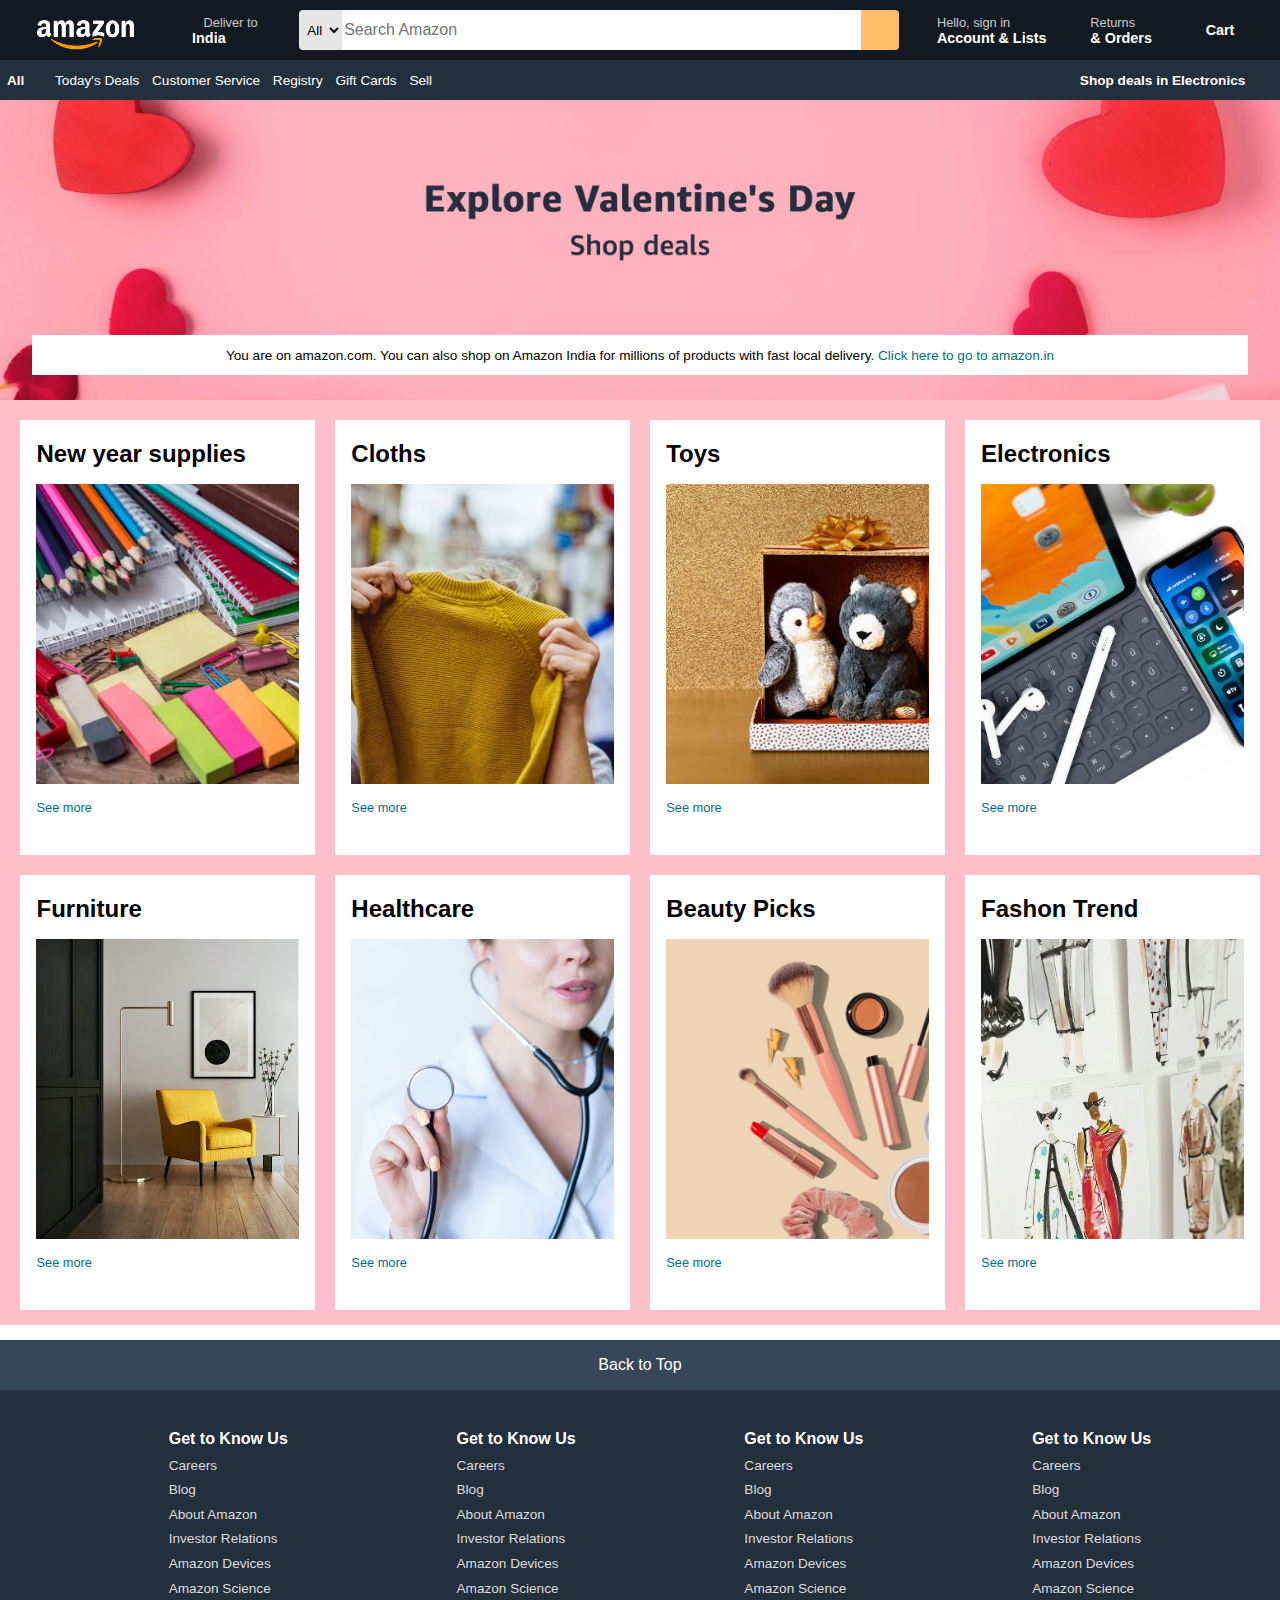
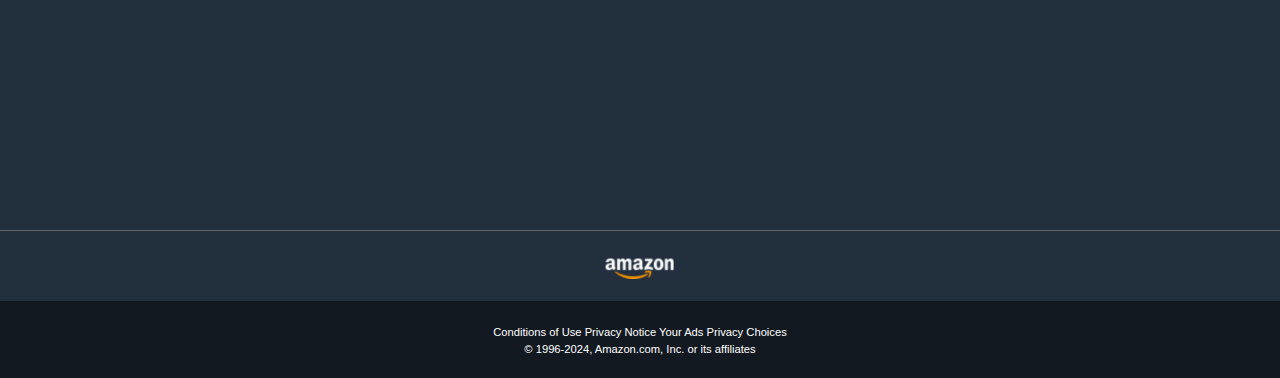
<file: index.html>
<!DOCTYPE html>
<html lang="en">
  <head>
    <meta charset="UTF-8">
    <meta name="viewport" content="width=device-width, initial-scale=1.0">
    <link rel="stylesheet" href="https://cdnjs.cloudflare.com/ajax/libs/font-awesome/6.5.1/css/all.min.css" integrity="sha512-DTOQO9RWCH3ppGqcWaEA1BIZOC6xxalwEsw9c2QQeAIftl+Vegovlnee1c9QX4TctnWMn13TZye+giMm8e2LwA==" crossorigin="anonymous" referrerpolicy="no-referrer" />
    <link rel="stylesheet" href="style.css">
    <link rel="stylesheet" href="responsive.css" >
    <title>Amazon Clone</title>
  </head>
  <body>
    <header>
      <div class="navbar">
        <div class="nav-logo border">
          <div class="logo"></div>
        </div>
        
        <div class="nav-address border">
          <div>
            <p class="add_first nav-upper">Deliver to</p>
            <div class="add_icon nav-lower">
              <i class="fa-solid fa-location-dot"></i>
              <p class="add_second">India</p>
            </div>
          </div>
        </div>
        
        <div class="nav-search">
          <select class="search-select">
            <option>All</option>
          </select>
          <input class="search-input" placeholder="Search Amazon">
          <div class="search-icon">
            <i class="fa-solid fa-magnifying-glass"></i>
          </div>
        </div>
        
        <div class="nav-signin border">
          <div>
            <p class="nav-upper"><span>Hello, sign in</span></p>
            <p class="nav-lower"><span>Account & Lists</span></p>
          </div>
        </div>
        
        <div class="nav-return border">
          <div>
            <p class="nav-upper"><span>Returns</span></p>
            <p class="nav-lower"><span>& Orders</span></p>
          </div>
        </div>
        
        <div class="nav-cart border">
          <div>
            <i class="fa-solid fa-cart-shopping"></i>
            <p class="nav-lower">Cart</p>
          </div>
        </div>
      </div>

      <div class="navbar2">
        <div class="part1">
          <div class="nav-logo border">
            <div class="logo"></div>
          </div>
          <div class="nav-empty">
          </div>
          <div class="nav-signin border">
            <div>
              <p class="nav-upper"><span>Hello, sign in</span></p>
              <p class="nav-lower"><span>Account & Lists</span></p>
            </div>
          </div>
          <div class="nav-cart border">
            <div>
              <i class="fa-solid fa-cart-shopping"></i>
              <p class="nav-lower">Cart</p>
            </div>
          </div>
        </div>

        <div class="part2">
          <div class="nav-search">
            <select class="search-select">
              <option>All</option>
            </select>
            <input class="search-input" placeholder="Search Amazon">
            <div class="search-icon">
              <i class="fa-solid fa-magnifying-glass"></i>
            </div>
          </div>
        </div>
        <div class="part3">
          <div class="nav-address border">
            <div>
              <p class="add_first nav-upper">Deliver to</p>
              <div class="add_icon nav-lower">
                <i class="fa-solid fa-location-dot"></i>
                <p class="add_second">India</p>
              </div>
            </div>
          </div>
        </div>
      </div>

      <div class="panel-outter">
        <div class="panel-inner">
          <div class="panel">
            <div class="panel-all">
              <i class="fa-solid fa-bars"></i>
              All
            </div>
    
            <div class="panel-ops">
              <a>Today's Deals</a>
              <a>Customer Service</a>
              <a>Registry</a>
              <a>Gift Cards</a>
              <a>Sell</a>
            </div>
    
            <div class="panel-deals">
              <p>Shop deals in Electronics</p>
            </div>
          </div>
        </div>
      </div>
    </header>

    <div class="hero-section">
      <div class="hero-msg">
        <p>You are on amazon.com. You can also shop on Amazon India for millions of products with fast local delivery. <a target="_blank" href="https://www.amazon.in">Click here to go to amazon.in</a></p>
      </div>
    </div>

    <div class="shop-section">
      <div class="box">
        <div class="box-content">
          <h2>New year supplies</h2>
          <div class="box-img" style="background-image: url('box1_image.jpg');"></div>
          <p>See more</p>
        </div>
      </div>

      <div class="box">
        <div class="box-content">
          <h2>Cloths</h2>
          <div class="box-img" style="background-image: url('box2_image.jpg');"></div>
          <p>See more</p>
        </div>
      </div>

      <div class="box">
        <div class="box-content">
          <h2>Toys</h2>
          <div class="box-img" style="background-image: url('box3_image.jpg');"></div>
          <p>See more</p>
        </div>
      </div>
    
      <div class="box">
        <div class="box-content">
          <h2>Electronics</h2>
          <div class="box-img" style="background-image: url('box4_image.jpg');"></div>
          <p>See more</p>
        </div>
      </div>
      
      <div class="box">
        <div class="box-content">
          <h2>Furniture</h2>
          <div class="box-img" style="background-image: url('box5_image.jpg');"></div>
          <p>See more</p>
        </div>
      </div>

      <div class="box">
        <div class="box-content">
          <h2>Healthcare</h2>
          <div class="box-img" style="background-image: url('box6_image.jpg');"></div>
          <p>See more</p>
        </div>
      </div>

      <div class="box">
        <div class="box-content">
          <h2>Beauty Picks</h2>
          <div class="box-img" style="background-image: url('box7_image.jpg');"></div>
          <p>See more</p>
        </div>
      </div>

      <div class="box">
        <div class="box-content">
          <h2>Fashon Trend</h2>
          <div class="box-img" style="background-image: url('box8_image.jpg');"></div>
          <p>See more</p>
        </div>
      </div>
    </div>

    <footer>
      <div class="foot-panel1">
        Back to Top
      </div>

      <div class="foot-panel2">
        <ul>
          <p>Get to Know Us</p>
          <a>Careers</a>
          <a>Blog</a>
          <a>About Amazon</a>
          <a>Investor Relations</a>
          <a>Amazon Devices</a>
          <a>Amazon Science</a>
        </ul>
        <ul>
          <p>Get to Know Us</p>
          <a>Careers</a>
          <a>Blog</a>
          <a>About Amazon</a>
          <a>Investor Relations</a>
          <a>Amazon Devices</a>
          <a>Amazon Science</a>
        </ul>
        <ul>
          <p>Get to Know Us</p>
          <a>Careers</a>
          <a>Blog</a>
          <a>About Amazon</a>
          <a>Investor Relations</a>
          <a>Amazon Devices</a>
          <a>Amazon Science</a>
        </ul>
        <ul>
          <p>Get to Know Us</p>
          <a>Careers</a>
          <a>Blog</a>
          <a>About Amazon</a>
          <a>Investor Relations</a>
          <a>Amazon Devices</a>
          <a>Amazon Science</a>
        </ul>
      </div>

      <div class="foot-panel3">
        <div class="panel3-logo"></div>
      </div>

      <div class="foot-panel4">
        <div class="pages">
          <a>Conditions of Use</a>
          <a>Privacy Notice</a>
          <a>Your Ads Privacy Choices</a>
        </div>
        <div class="copyright">
          © 1996-2024, Amazon.com, Inc. or its affiliates
        </div>
      </div>

    </footer>
  </body>
</html>
</file>
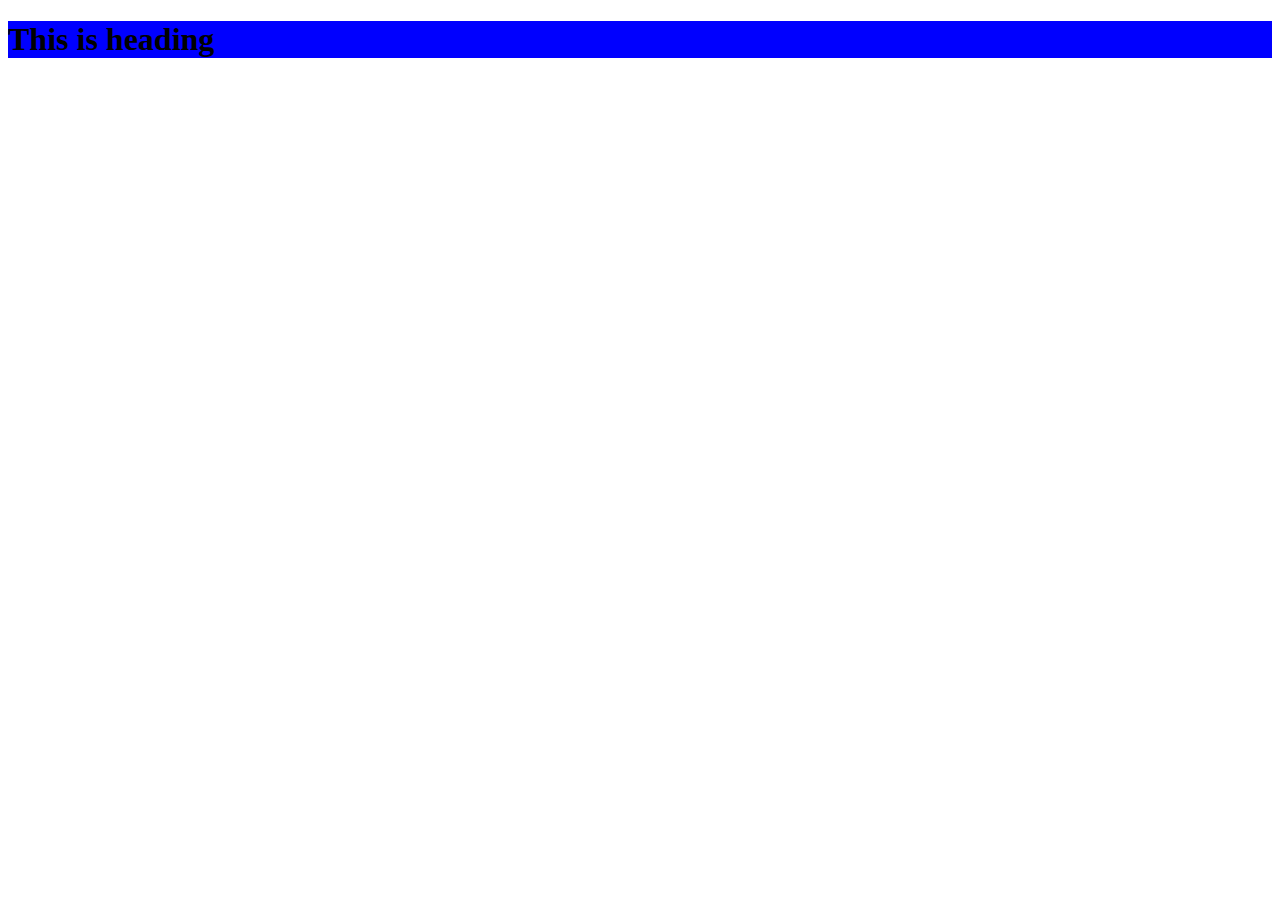
<file: practice_set/practice_set_1/question1.html>
<!DOCTYPE html>
<html lang="en">
  <head>
    <meta charset="UTF-8">
    <meta name="viewport" content="width=device-width, initial-scale=1.0">
    <link rel="stylesheet" href="/practice_set/practice_set_1/style.css">
    <title>Question1</title>
  </head>
  <body>
    <div id="div01">
      <h1>This is heading</h1>
    </div>
  </body>
</html>
</file>
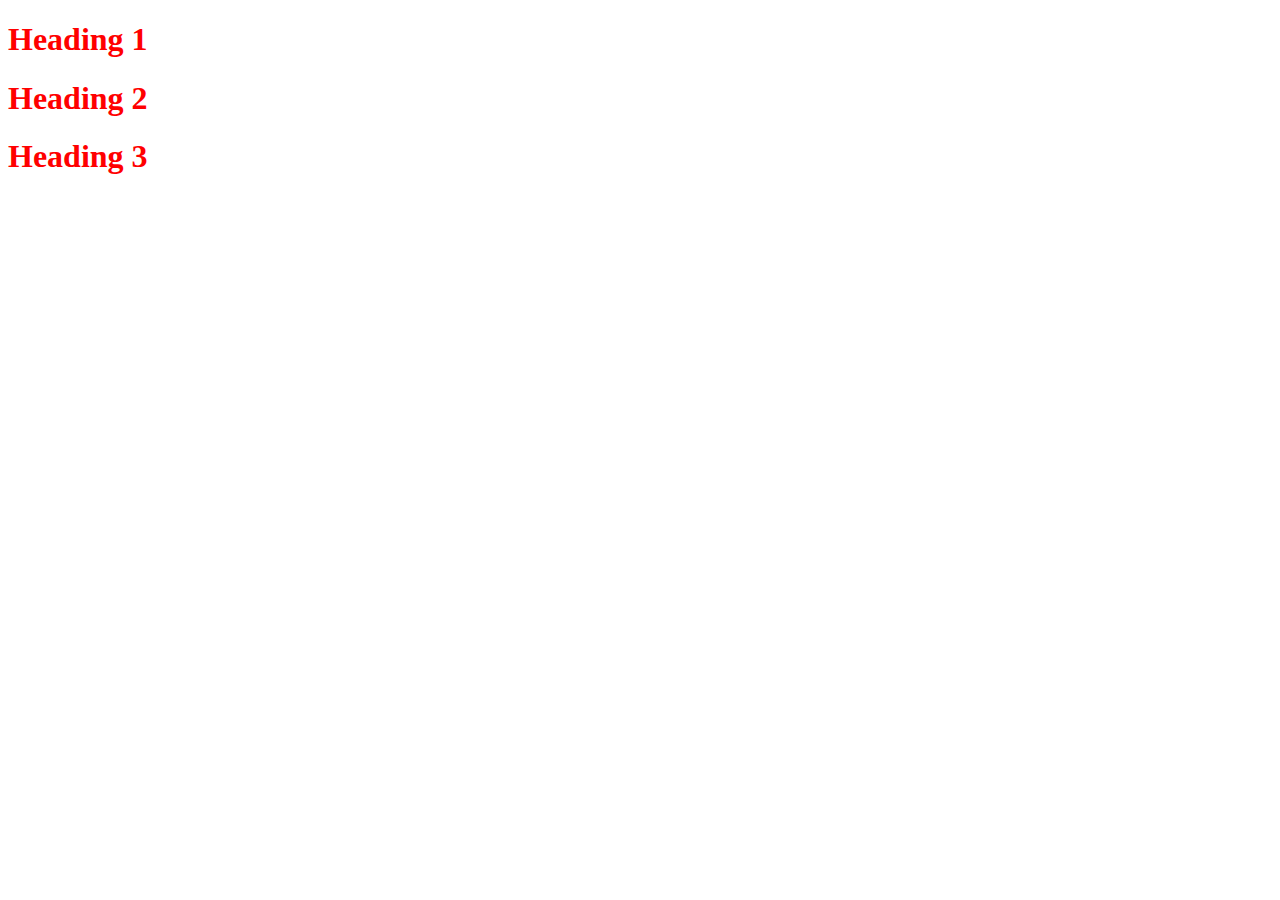
<file: practice_set/practice_set_1/question2.html>
<!DOCTYPE html>
<html lang="en">
  <head>
    <meta charset="UTF-8">
    <meta name="viewport" content="width=device-width, initial-scale=1.0">
    <link rel="stylesheet" href="/practice_set/practice_set_1/style2.css">
    <title>Question1</title>
  </head>
  <body>
    <h1 class="heading">Heading 1</h1>
    <h1 class="heading">Heading 2</h1>
    <h1 class="heading">Heading 3</h1>
  </body>
</html>
</file>
<file: style.css>
* {
  margin: 0;
  font-family: Arial;
  border: border-box;
}

.navbar {
  height: 60px;
  background-color: #131921;
  color:white;
  display: flex;
  align-items: center;
  justify-content: space-evenly;
}

.border {
  border: 1.5px solid transparent;
  border-radius: 4px;
}

.border:hover {
  border: 1.5px solid white;
}

.nav-upper{
  font-size: 0.8rem;
  color: #cccccc;
}

.nav-lower{
  font-size: 0.9rem;
  font-weight: 700;
}


/** box1 **/

.nav-logo{
  height: 50px;
  width: 116px;
}

.logo{
  height: 50px;
  width: 100%;
  background-image: url("amazon_logo_ss.png");
  background-size: cover;
  border-radius: 4px;
}


/** box2 **/

.nav-address {
  width:89px;
  height:50px;
  display: flex;
  align-items: center;
  justify-content: center;
}

.add_icon {
  display: flex;
}

.add_first {
  margin-left:16.5px;
}

.add_second {
  margin-left: 5px;
}


/** box3 **/
.nav-search {
  border:2px solid transparent;
  display: flex;
  height: 40px;
  width: 600px;
  border-radius: 4px;
}

.nav-search:hover{
  border:2px solid orange;
}

.search-select {
  width:50px;
  background-color: #e6e6e6;
  border: none;
  border-top-left-radius: 4px;
  border-bottom-left-radius: 4px;
  text-align: center;
}

.search-input {
  width:100%;
  font-size: 1rem;
  border: none;
}

.search-icon {
  width: 45px;
  font-size: 1.5rem;
  display:flex;
  justify-content: center;
  align-items:center;
  background-color: #FEBD69;
  color:#131921;
  border-bottom-right-radius: 4px;
  border-top-right-radius: 4px;

}

.nav-search input:focus, select:focus {
  outline: none;
}

/** box4 **/

.nav-signin {
  width: 120px;
  height: 50px;
  display: flex;
  align-items: center;
  justify-content: center;
}

/** box5 **/

.nav-return {
  width: 76px;
  height: 50px;
  display: flex;
  align-items: center;
  justify-content: center;
}

/** box6 **/
.nav-cart i {
  font-size: 1rem;
}

.nav-cart {
  display: flex;
  justify-content: center;
  align-items: center;
  width:59px;
  height: 50px;
}


/** panel **/

.panel {
  display: flex;
  align-items: center;
  height: 40px;
  background-color: #222f3d;
  color: white;
  font-size: 1rem;

}

.panel-all {
  margin-left: 7px;
  width: 60px;
  font-size: .85rem;
  font-weight: 700;
}

.panel-all i{
  font-size: 1rem;
}

.panel-ops {
  width: 100%;
  font-size: .85rem;
}

.panel-ops a {
  margin-right: 9px;
}

.panel-deals {
  width: 250px;
  font-size: .85rem;
  font-weight: 700;
}


/** hero section **/

.hero-section {
  height:300px;
  background-image: url("hero_image.jpg");
  background-size: cover;
  display: flex;
  justify-content: center;
  align-items: flex-end;
}

.hero-msg {
  display: flex;
  justify-content: center;
  align-items: center;
  font-size: .85rem;
  width: 95%;
  height: 40px;
  background-color: white;
  position: relative;
  bottom: 25px;
}

.hero-msg a{
  color: #007185;
  text-decoration: none;
}

.hero-msg a:hover{
  text-decoration:underline;
}



/** shop section **/

.shop-section {
  /* height: 600px; */
  background-color: pink;
  display: flex;
  justify-content: space-evenly;
  flex-wrap: wrap;
  padding-bottom:15px;
}

.box {
  height: 400px;
  width:23%;
  /* border: 1px solid black; */
  background-color: white;
  padding: 20px 0 15px;
  margin-top: 20px;
}

.box-img {
  background-size: cover;
  height: 300px;
  margin-top: 1rem;
  margin-bottom: 1rem;
}

.box-content {
  margin-left: 1rem;
  margin-right: 1rem;
}

.box-content p {
  font-size: .8rem;
  color: #007185;
}


/** footer **/

.foot-panel1 {
  height: 50px;
  background-color: #37475A;
  color: white;
  display:flex;
  justify-content: center;
  align-items: center;
  margin-top:15px;
}

.foot-panel2 {
  height: 400px;
  background-color:#222f3d;
  color: white;
  display: flex;
  justify-content: space-evenly;
  padding-top: 40px;
}

.foot-panel2 ul a{
  display: block;
  font-size: 0.85rem;
  color:#dddddd;
  margin-top: 0.6rem;
}


.foot-panel2 ul p{
  font-weight: 700;
  font-size:1rem;
}


.foot-panel3 {
  height: 70px;
  background-color: #222f3d;
  display: flex;
  justify-content: center;
  align-items: center;
  border-top:.5px solid #656566;
}

.panel3-logo {
  width:76px;
  height: 25px;
  background-image: url("amazon_logo_ss_footer.png");
  background-size:cover;
}

.foot-panel4 {
  height: 77px;
  background-color: #131921;
  color:white;
  font-size: .7rem;
  text-align: center;
}

.pages {
  padding-top: 25px;
}

.copyright {
  margin-top: 0.3rem;
}
</file>
<file: responsive.css>
@media (max-width: 940px) {
  .box {
    overflow:hidden;
    width: 15rem;
    display:inline-block;
    margin-left:10px;
  }
  .shop-section {
    overflow-x:scroll;
    /* background-color: crimson; */
    display: block;
    white-space: nowrap;
  }

  .hero-msg {
    padding:0px 10px 0px 10px;
    margin-right:10px;
    margin-left: 10px;
    height: 4.5rem;
  }

  .panel-outter {
    overflow-x:scroll;
  }

  .panel-inner {
    overflow: hidden;
    width: 940px;
  }

  .navbar{
    display: none;
  }

  .navbar2{
    display:block;
    background-color: #131921;
    color:white;
  }

  .part1{
    display: flex;
    justify-content: space-evenly;
  }

  .part2{
    margin: 1px 10px 1px 10px;
  }
  .nav-search{
    width: 100%;
  }
  .nav-empty{
    width: 30%;
  }
}


@media (min-width: 940.1px) {
  .navbar2{
    display: none;
  }
}
</file>
<file: practice_set/practice_set_1/style.css>
#div01{
  background-color:blue;
}
</file>
<file: practice_set/practice_set_1/style2.css>
.heading{
  color:red;
}
</file>
